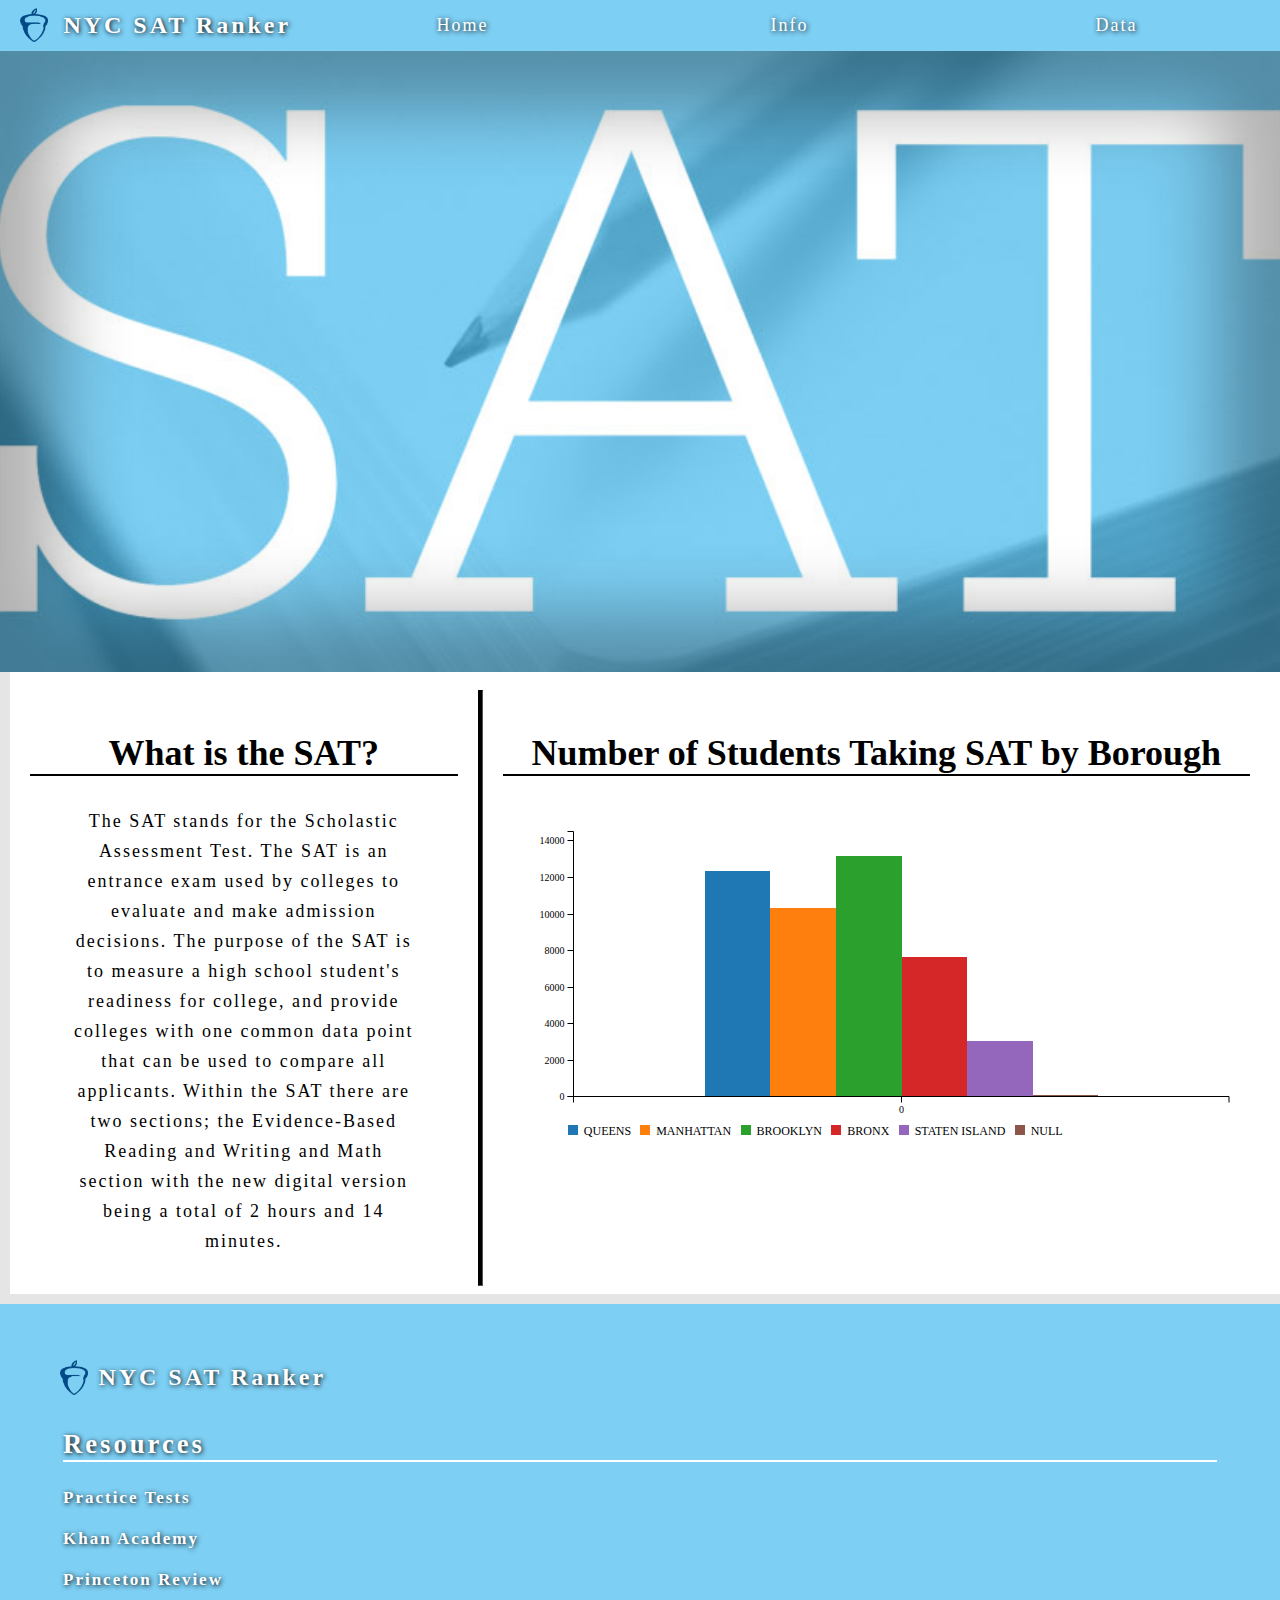
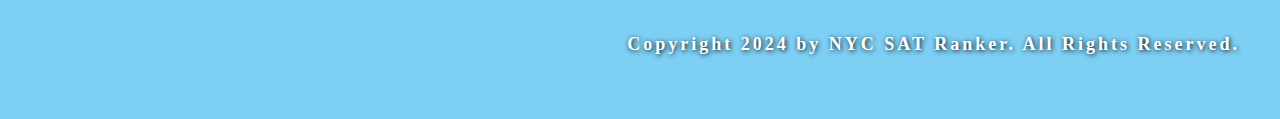
<file: index.html>
<!DOCTYPE html>
<html>

<head>
  <meta charset="utf-8">
  <meta name="viewport" content="width=device-width">
  <title>replit</title>
  <link href="style.css" rel="stylesheet" type="text/css" />
  <script src="https://ajax.googleapis.com/ajax/libs/jquery/3.6.0/jquery.min.js"></script>
  <link href="c3-eb4b9be8.css" rel="stylesheet" type="text/css" />
  <script src="d3-5.8.2.min-c5268e33.js"></script>
  <script src="c3.min-d2a1f852.js"></script>
  <script src="functions.js"></script>
  <script src="script.js"></script>
</head>

<body onload="init()">
  <!-- Navigation -->
  <div class="container" id="topbar">
    <div id="topbarleft" class="container center">
      <a href="index.html" id="topbarlogo">
        <img src="./images/logo.png" class="logo">
        <h2>NYC SAT Ranker</h2>
      </a>
    </div>
    
    <nav class="container">
      <a href="index.html">Home</a>
      <a href="info.html">Info</a>
      <a href="data.html">Data</a>
    </nav>
    
  </div>
  
  <!-- banner -->
  <div class="center" id="banner">
    <a>
      <h1></h1>
    </a>
  </div>

  <!-- Content -->
  <div class="container" id="content">
    <div id="overview" class="center" style="flex:1;"">
      <h2>What is the SAT?</h2>
      <p id=satINFO>The SAT stands for the Scholastic Assessment Test. The SAT is an entrance exam used by colleges to evaluate and make admission decisions. The purpose of the SAT is to measure a high school student's readiness for college, and provide colleges with one common data point that can be used to compare all applicants. Within the SAT there are two sections; the Evidence-Based Reading and Writing and Math section with the new digital version being a total of 2 hours and 14 minutes.</p>
    </div>
    <hr>
    <div style="flex:1;">
      <h2 style="text-align:center;">Number of Students Taking SAT by Borough</h2>
      <div id="chartOutput" class="center"></div>
    </div>
  </div>
  

  <!-- footer -->
  <div class="container" id="footer">
    <div id="footertop">
      <a href="index.html" id="footerlogo">
        <img src="images/logo.png" class="logo">
        <h2>NYC SAT Ranker</h2>
      </a>
    </div>
    <div id="resources">
      <div>
        <h3>Resources</h3>
        <a href="https://satsuite.collegeboard.org/sat/practice-preparation/practice-tests/linear">
          <h4>Practice Tests</h4>
        </a>
        <a href="https://www.khanacademy.org/test-prep/digital-sat">
          <h4>Khan Academy</h4>
        </a>
        <a href="https://www.princetonreview.com/college/free-sat-practice-test">
          <h4>Princeton Review</h4>
        </a>
      </div>
    </div>
    <div id="copyright">
      <h4>
        Copyright 2024 by NYC SAT Ranker. All Rights Reserved.
      </h4>
    </div>
  </div>
</body>

</html>


<!-- https://satsuite.collegeboard.org/sat/practice-preparation/practice-tests/linear -->
<!-- https://www.khanacademy.org/test-prep/digital-sat -->
<!-- https://www.princetonreview.com/college/free-sat-practice-test -->
</file>
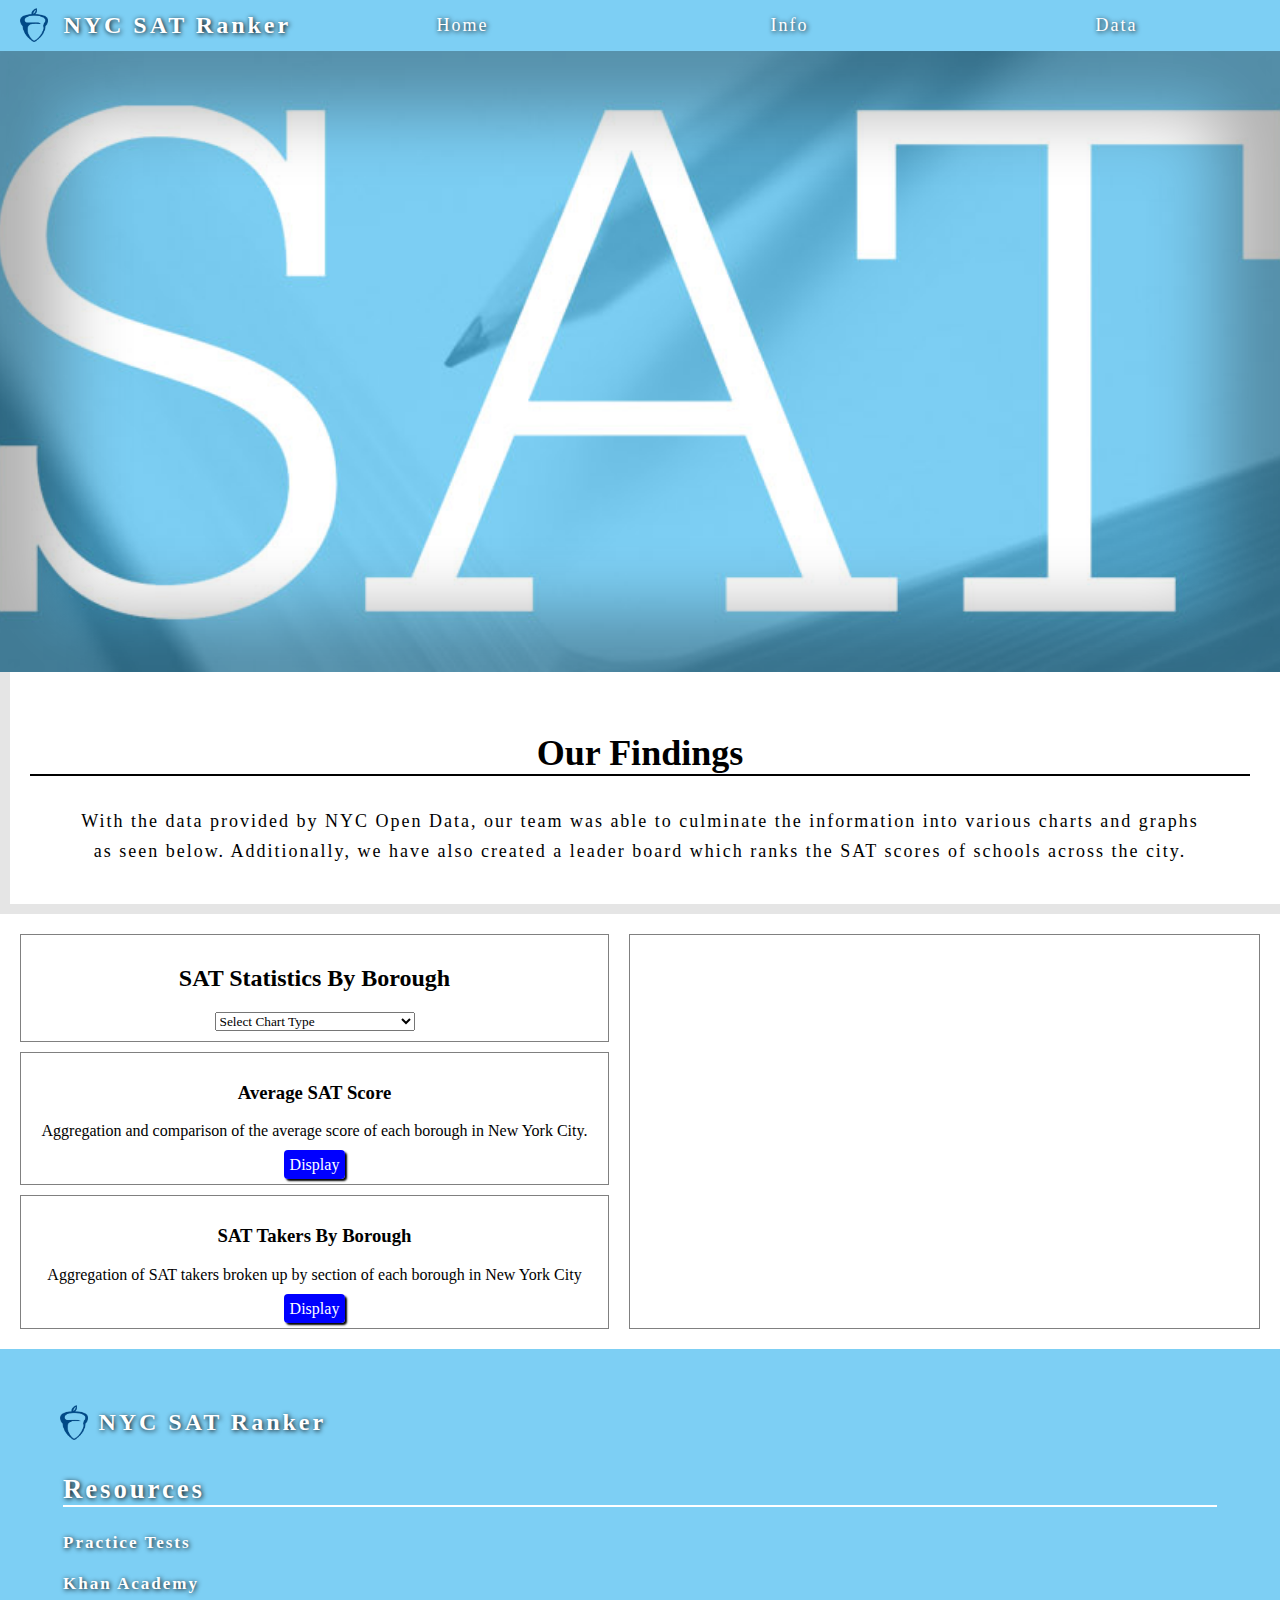
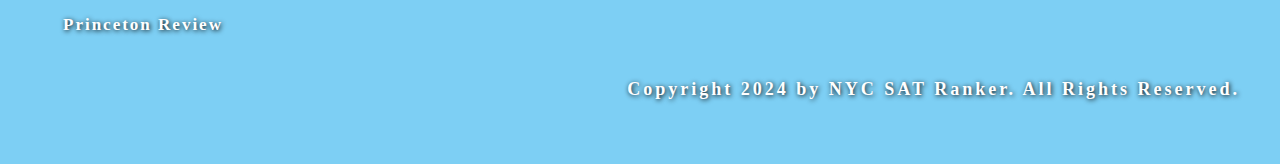
<file: data.html>
<!DOCTYPE html>
<html>

<head>
  <meta charset="utf-8">
  <meta name="viewport" content="width=device-width">
  <title>replit</title>
  <link href="style.css" rel="stylesheet" type="text/css" />
  <script src="https://ajax.googleapis.com/ajax/libs/jquery/3.6.0/jquery.min.js"></script>
  <link href="c3-eb4b9be8.css" rel="stylesheet" type="text/css" />
  <script src="d3-5.8.2.min-c5268e33.js"></script>
  <script src="c3.min-d2a1f852.js"></script>
  <script src="script.js"></script>
  <script src="functions.js"></script>
</head>

<body onload="init()">
  <!-- Navigation -->
  <div class="container" id="topbar">
    <div id="topbarleft" class="container center">
      <a href="index.html" id="topbarlogo">
        <img src="./images/logo.png" class="logo">
        <h2>NYC SAT Ranker</h2>
      </a>
    </div>

    <nav class="container">
      <a href="index.html">Home</a>
      <a href="info.html">Info</a>
      <a href="data.html">Data</a>
    </nav>

  </div>

  <!-- banner -->
  <div class="center" id="banner">
    <a>
      <h1></h1>
    </a>
  </div>

  <div>
    
  </div>

  <!-- Content -->
  <div class="container" id="content">
    <div id="overview" class="center" style="flex:1;"">
      <h2>Our Findings</h2>
      <p id="satINFO">
        With the data provided by NYC Open Data, our team was able to culminate the information into various charts and graphs as seen below. Additionally, we have also created a leader board which ranks the SAT scores of schools across the city.
      </p>
    </div>
  </div>
  <div class="container" id="datacon">
    <div style="flex:1;">
      <div class="chartBox">
        <h2 style="text-align:center;">SAT Statistics By Borough </h2>
        <select id="chartType" style="width:200px;">
          <option>Select Chart Type</option>
          <option value="bar">Bar</option>
          <option value="line">Line </option>
        </select>
      </div>
      <div class="chartBox">
        <h3>Average SAT Score</h3>
        <p>Aggregation and comparison of the average score of each borough in New York City.</p>
        <a class="button" onclick="byBoro()"> Display </a>
      </div>
      <div class="chartBox">
        <h3>SAT Takers By Borough</h3>
        <p>Aggregation of SAT takers broken up by section of each borough in New York City</p>
        <a class="button" onclick="takers()"> Display </a>
      </div>
    </div>
    <div class="chartBox">
      <div id="chartOutput2" class="center"></div>
    </div>
  </div>

  
  <!-- footer -->
  <div class="container" id="footer">
    <div id="footertop">
      <a href="index.html" id="footerlogo">
        <img src="images/logo.png" class="logo">
        <h2>NYC SAT Ranker</h2>
      </a>
    </div>
    <div id="resources">
      <div>
        <h3>Resources</h3>
        <a href="https://satsuite.collegeboard.org/sat/practice-preparation/practice-tests/linear">
          <h4>Practice Tests</h4>
        </a>
        <a href="https://www.khanacademy.org/test-prep/digital-sat">
          <h4>Khan Academy</h4>
        </a>
        <a href="https://www.princetonreview.com/college/free-sat-practice-test">
          <h4>Princeton Review</h4>
        </a>
      </div>
    </div>
    <div id="copyright">
      <h4>
        Copyright 2024 by NYC SAT Ranker. All Rights Reserved.
      </h4>
    </div>
  </div>
</body>

</html>


<!-- https://satsuite.collegeboard.org/sat/practice-preparation/practice-tests/linear -->
<!-- https://www.khanacademy.org/test-prep/digital-sat -->
<!-- https://www.princetonreview.com/college/free-sat-practice-test -->
</file>
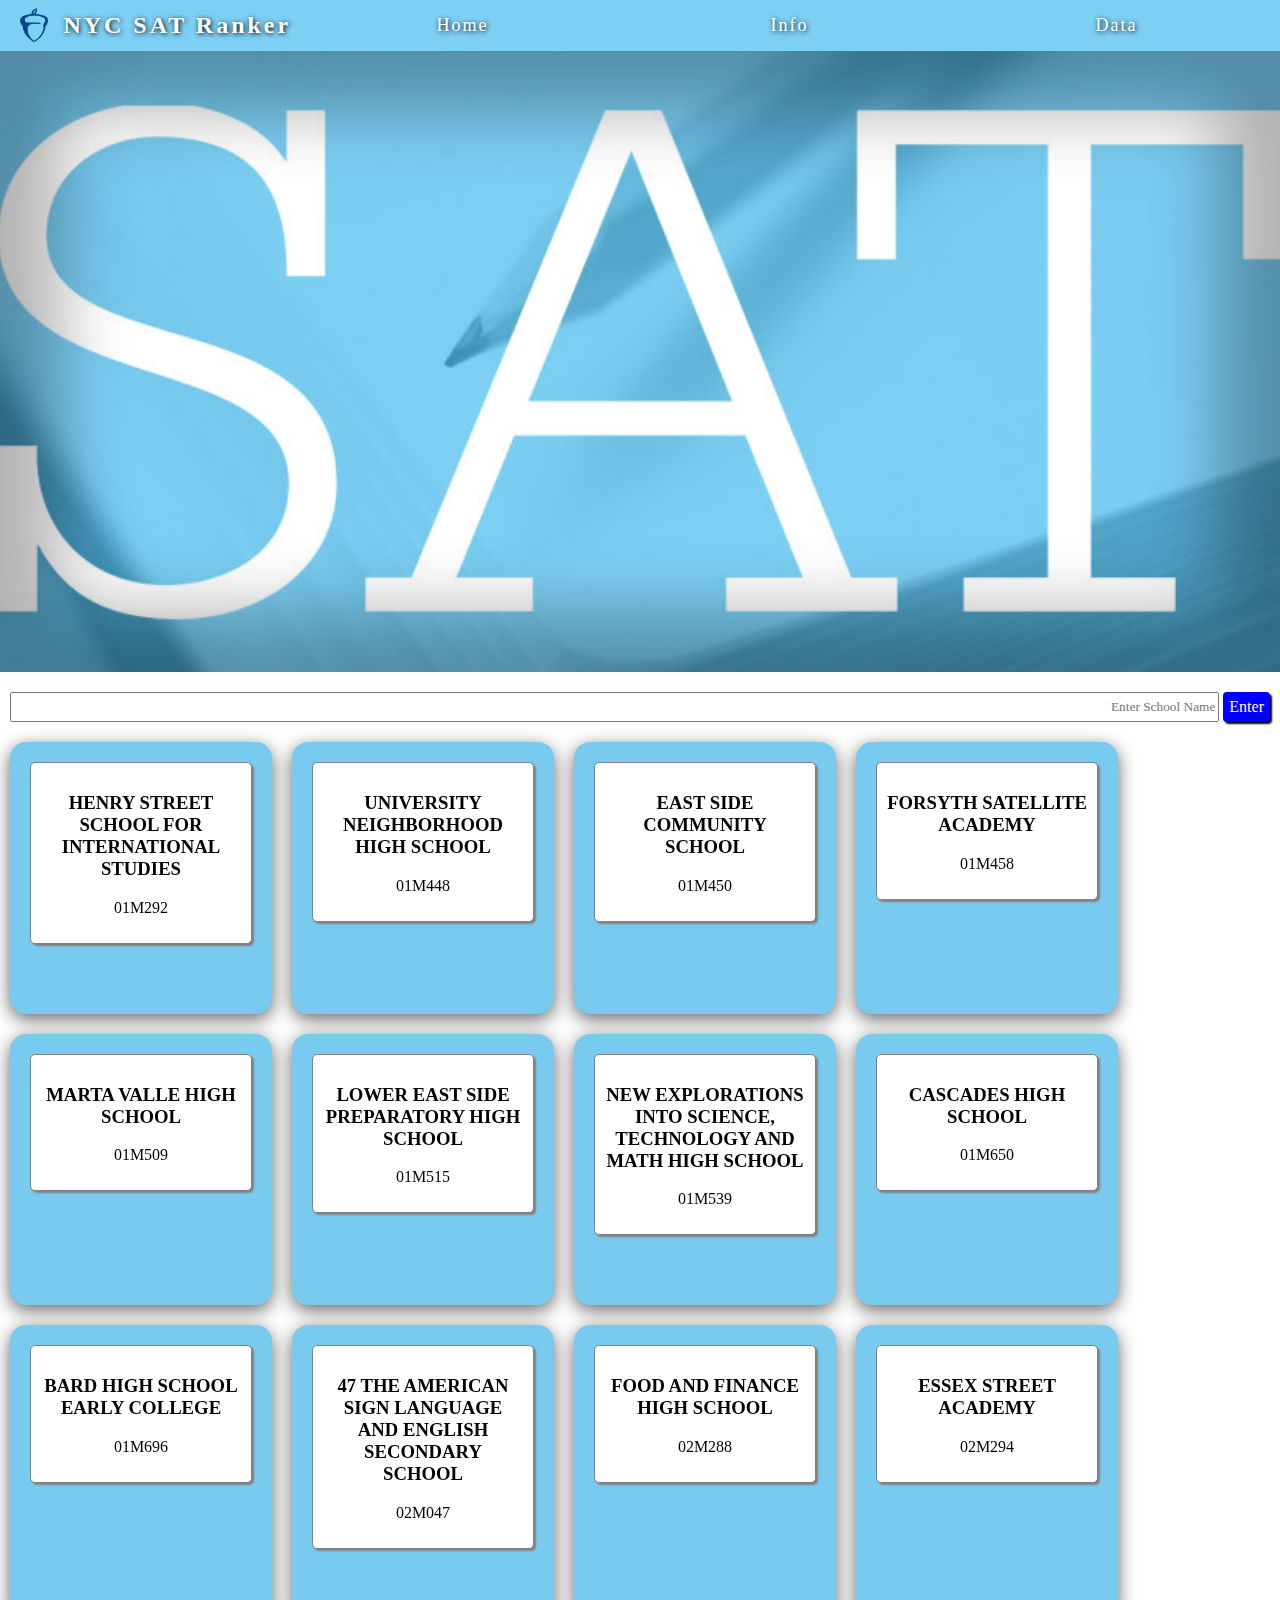
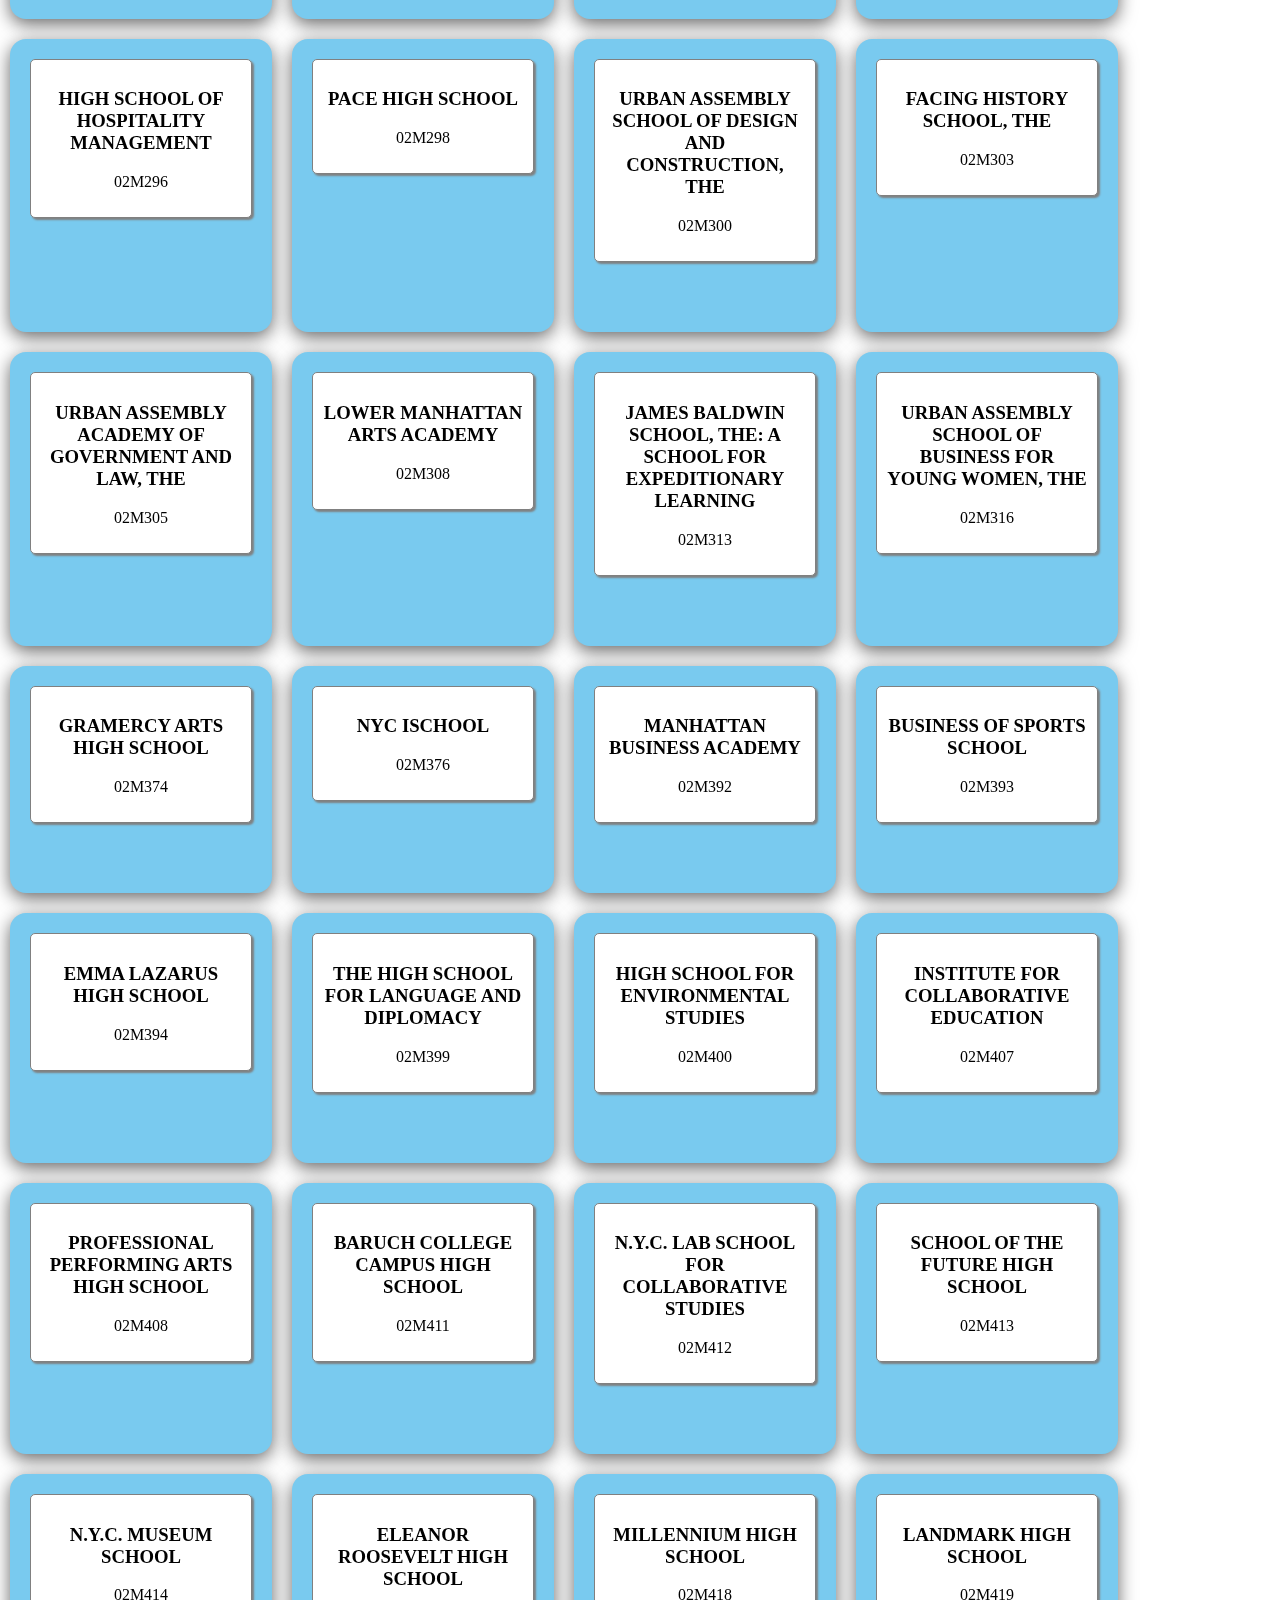
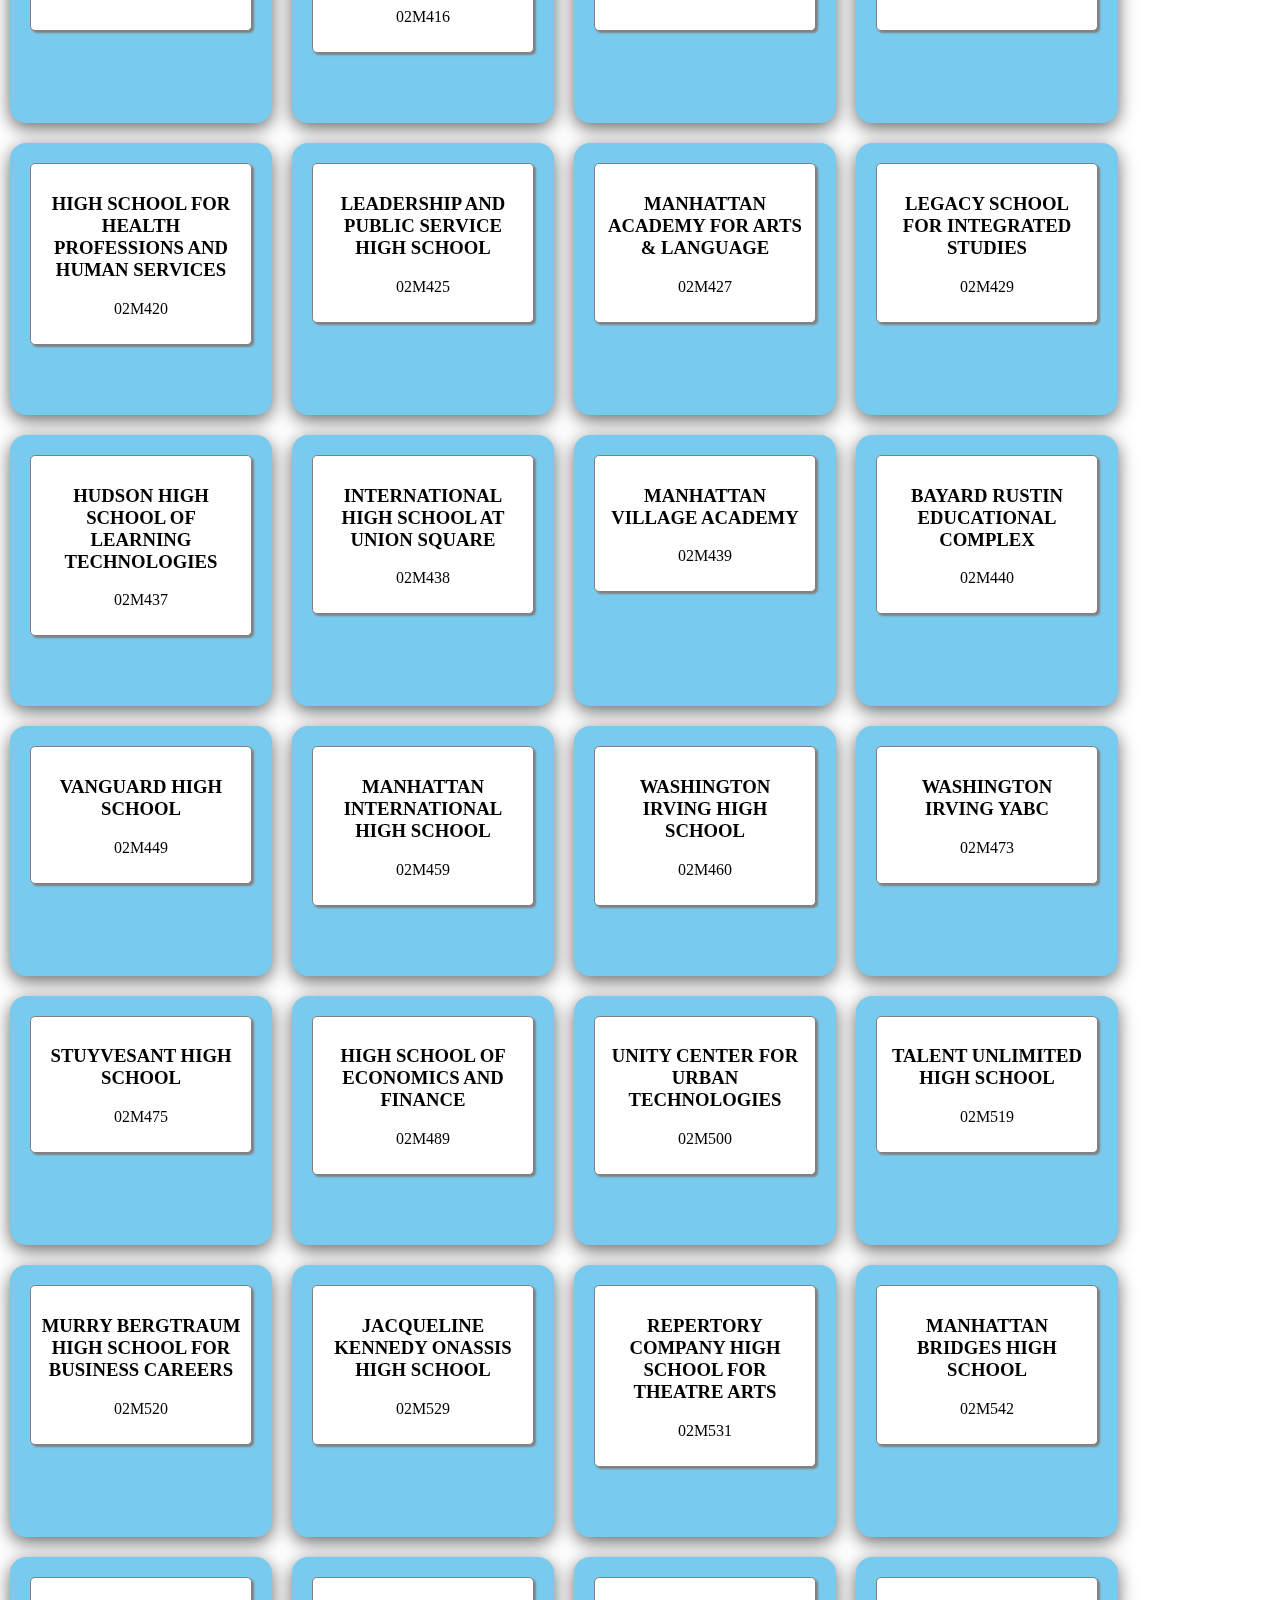
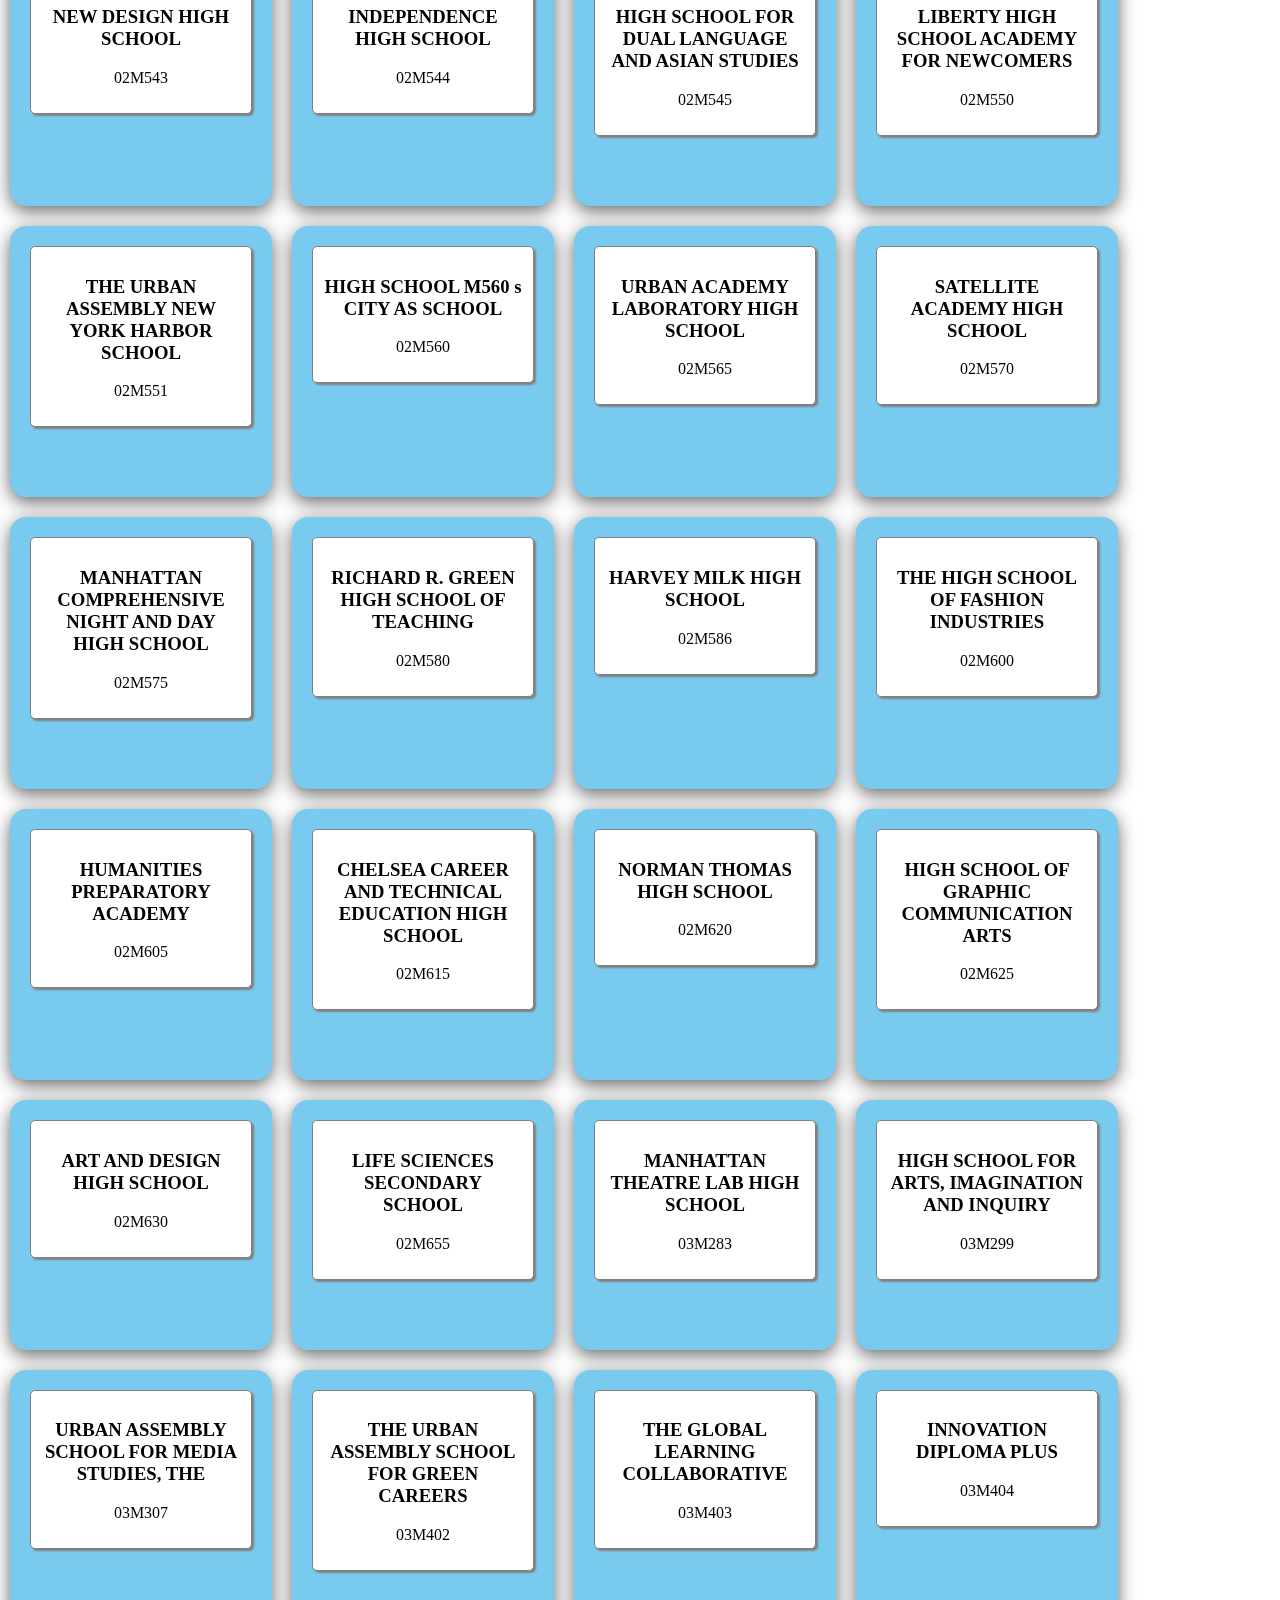
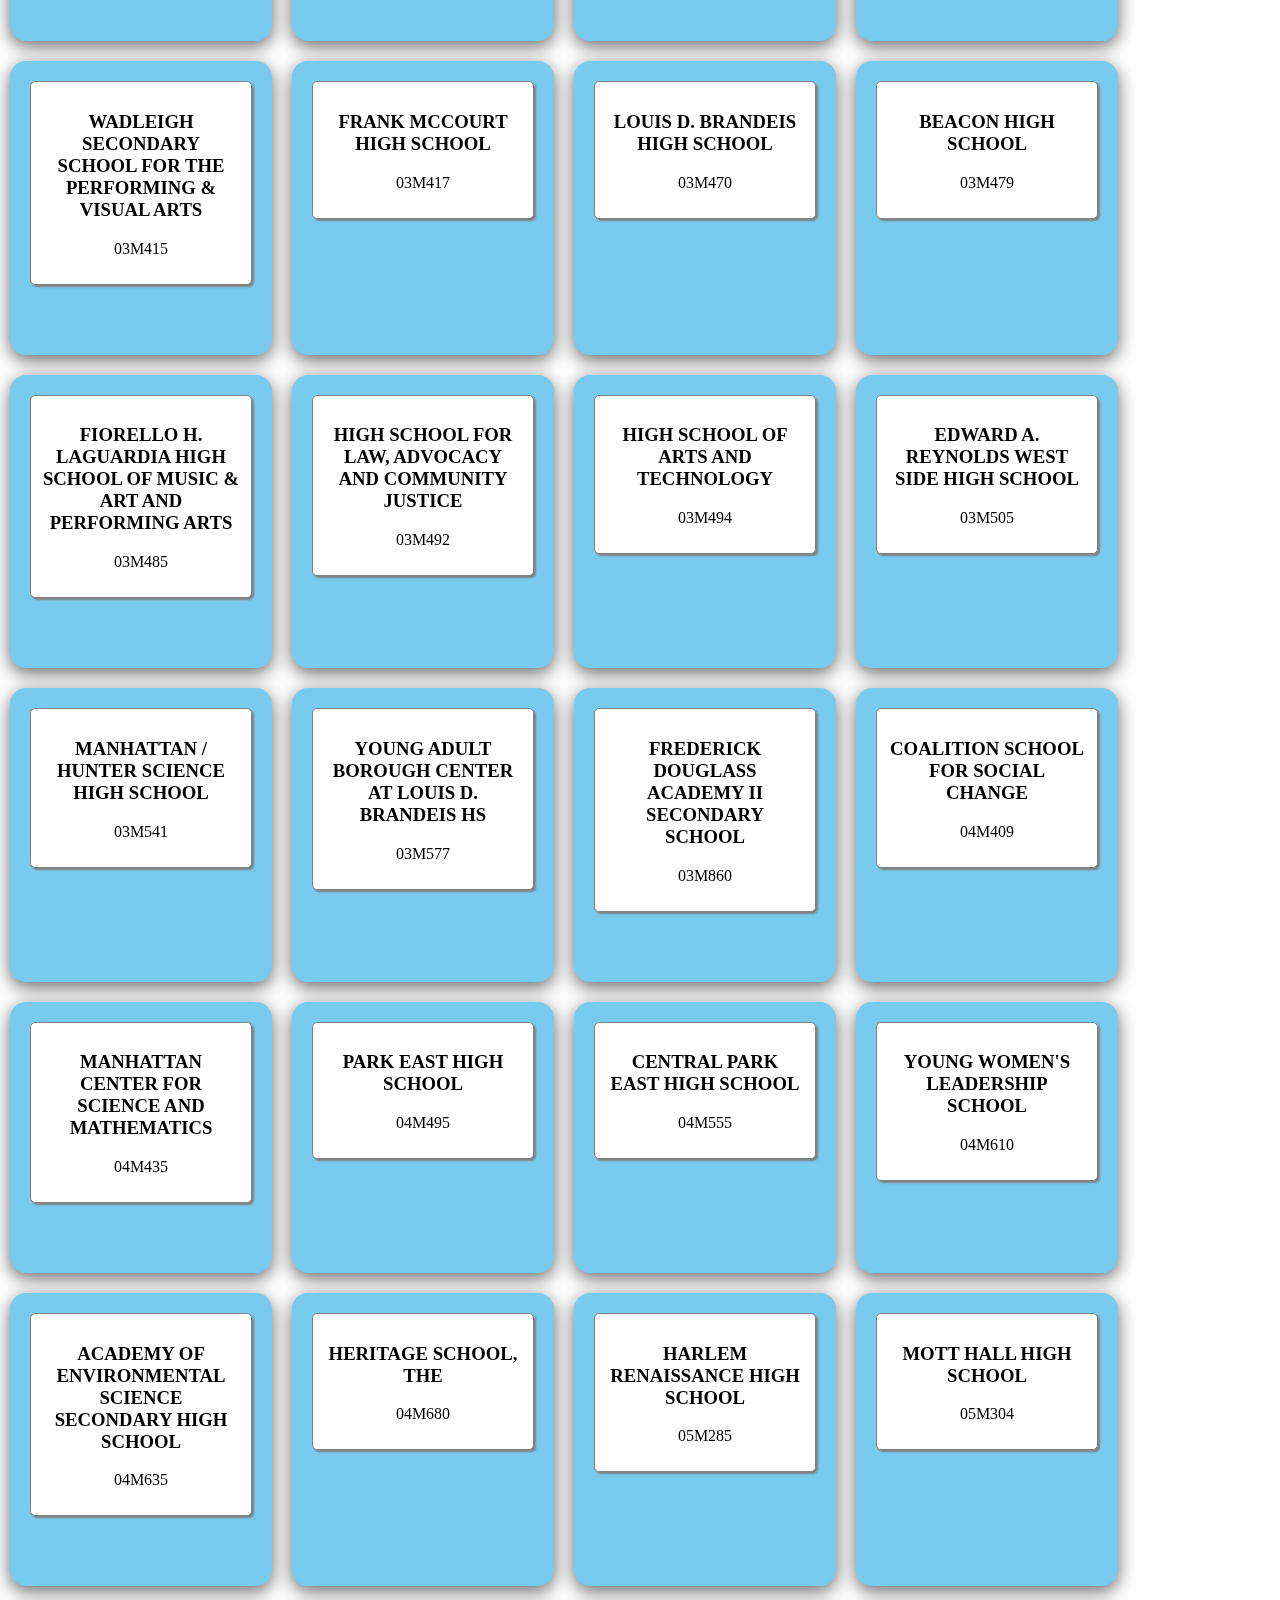
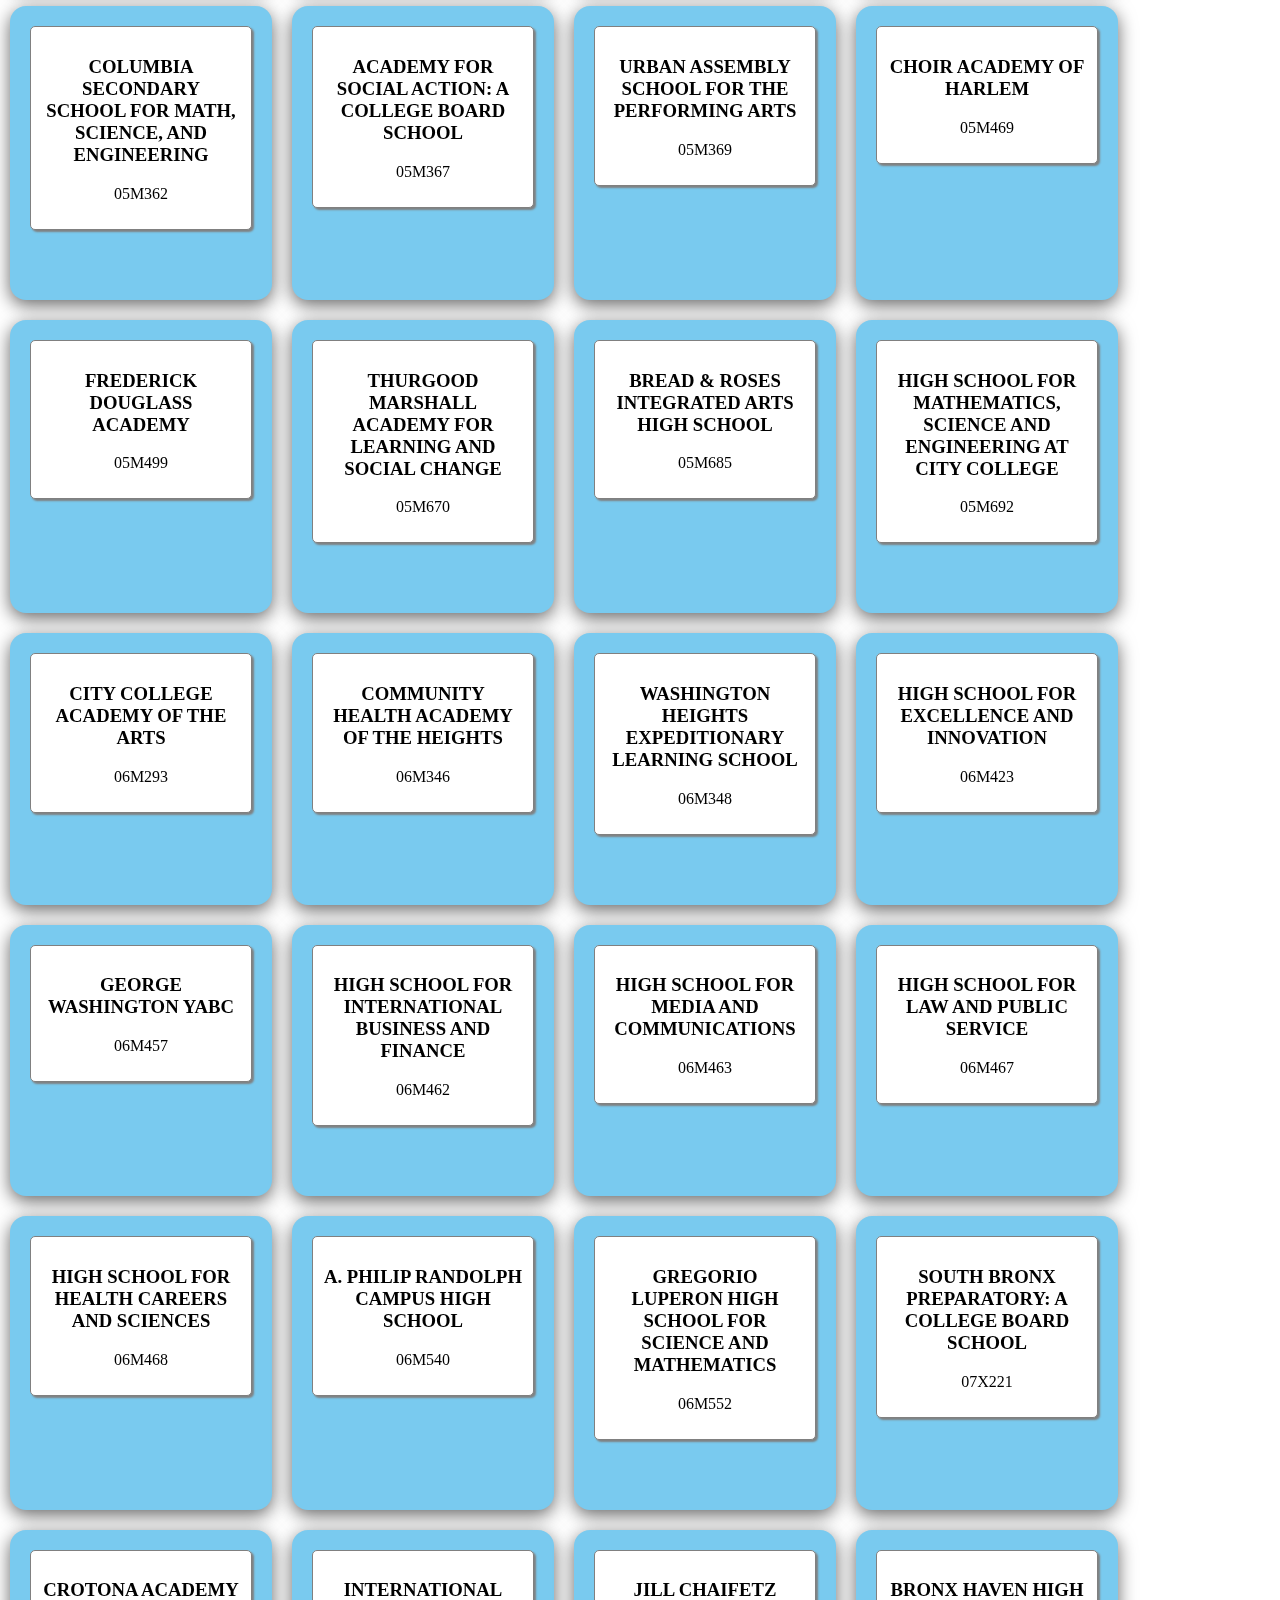
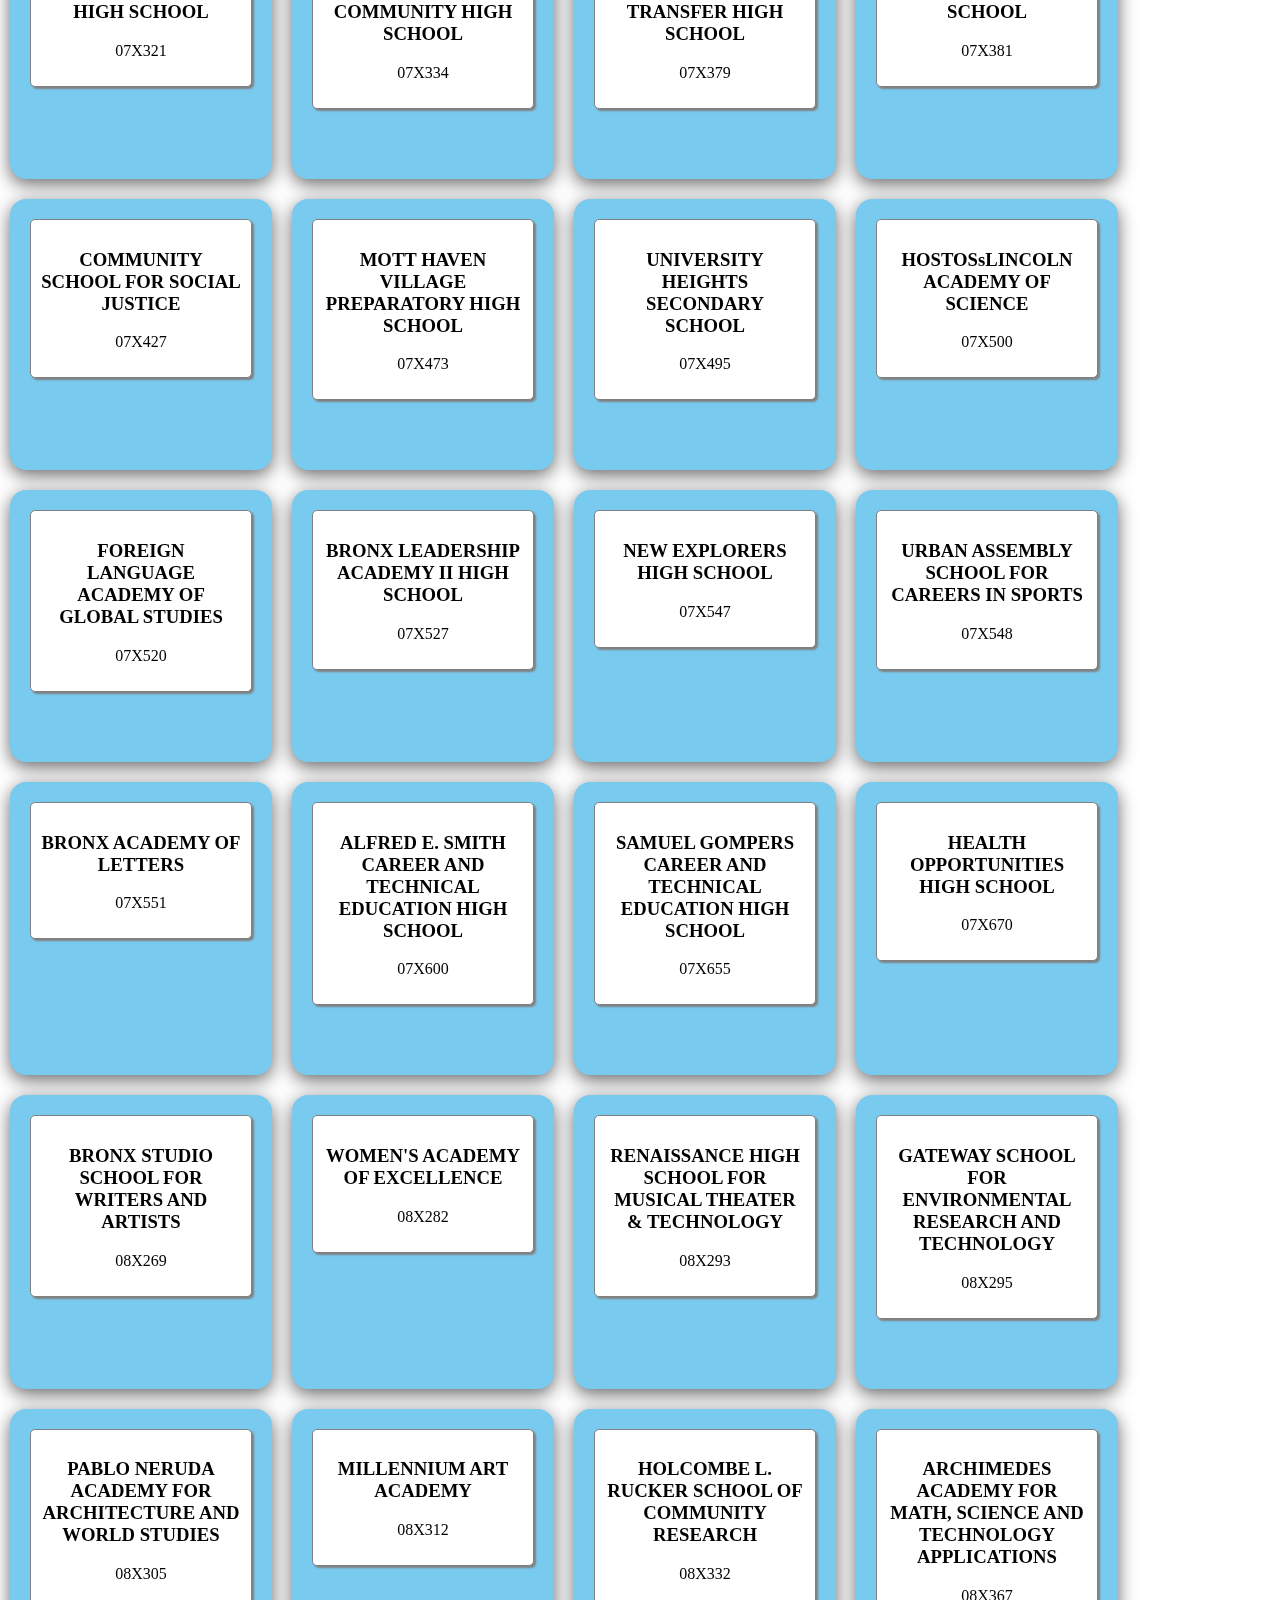
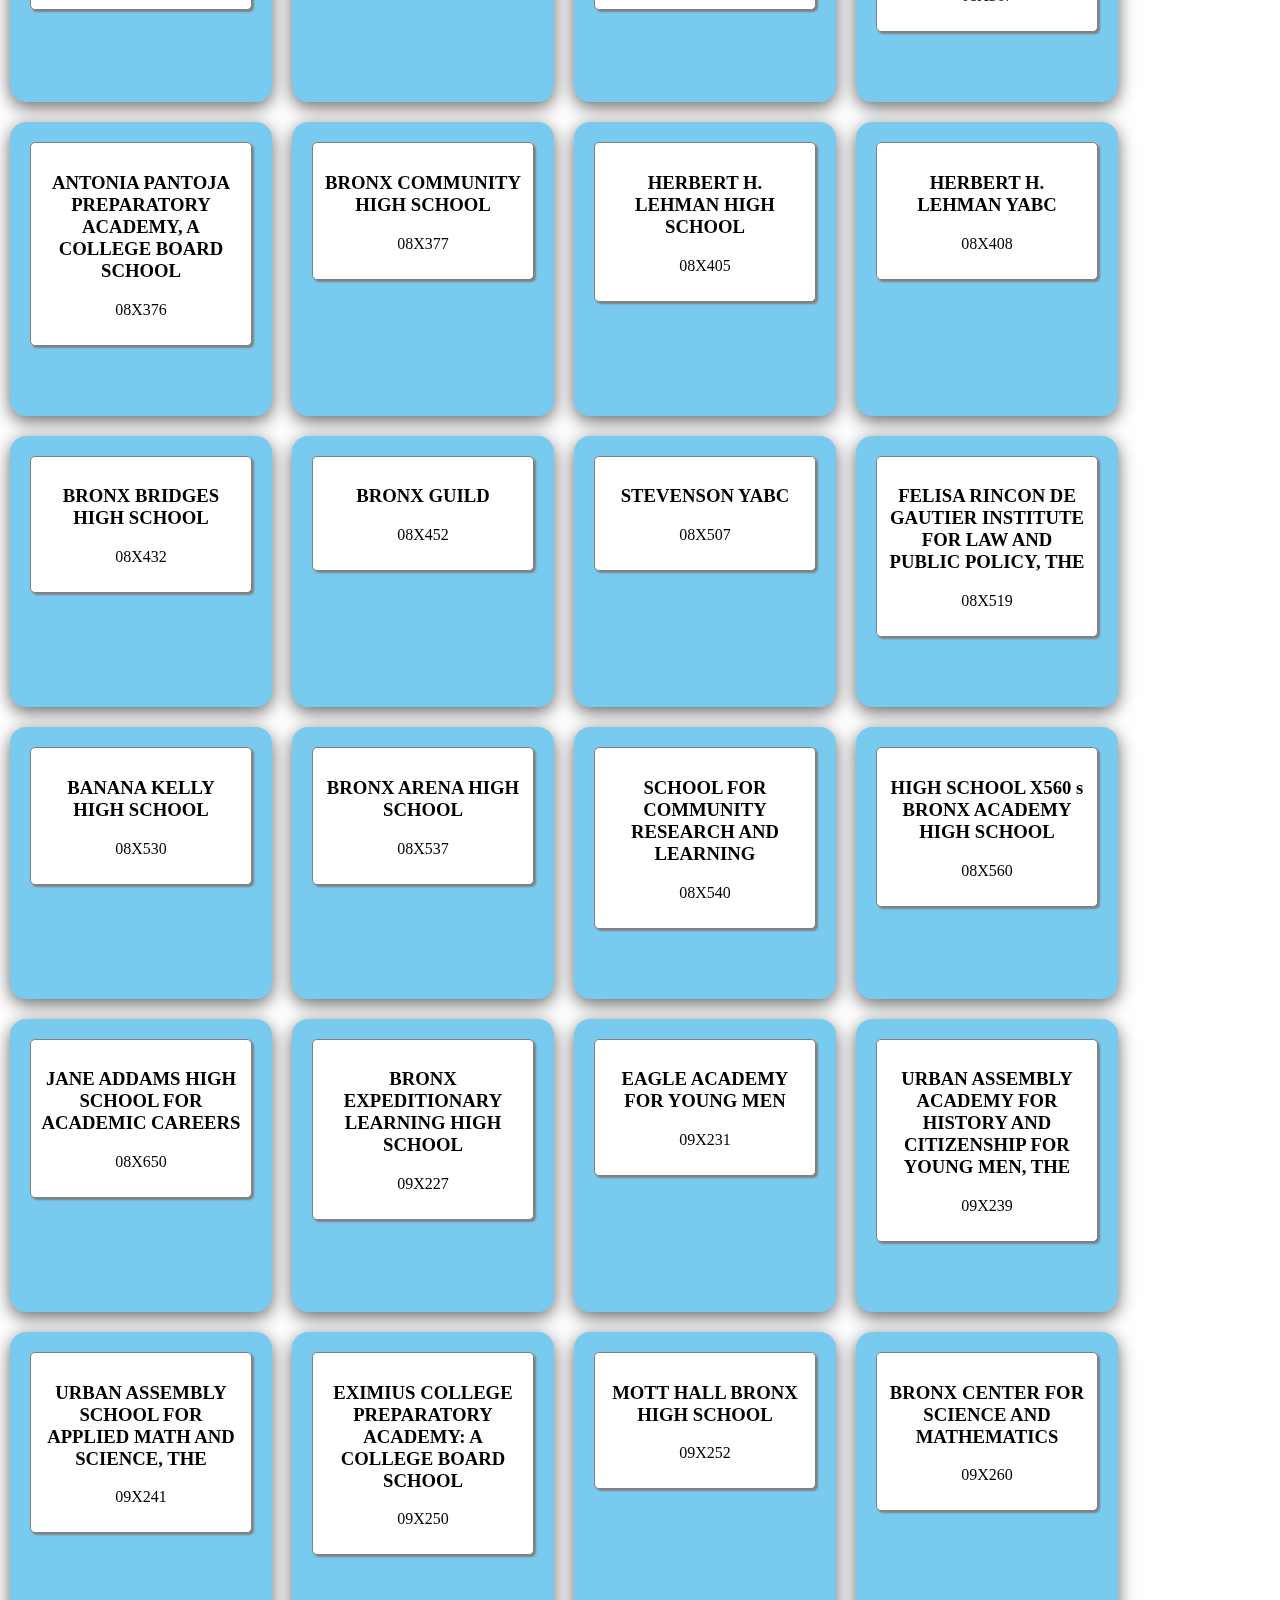
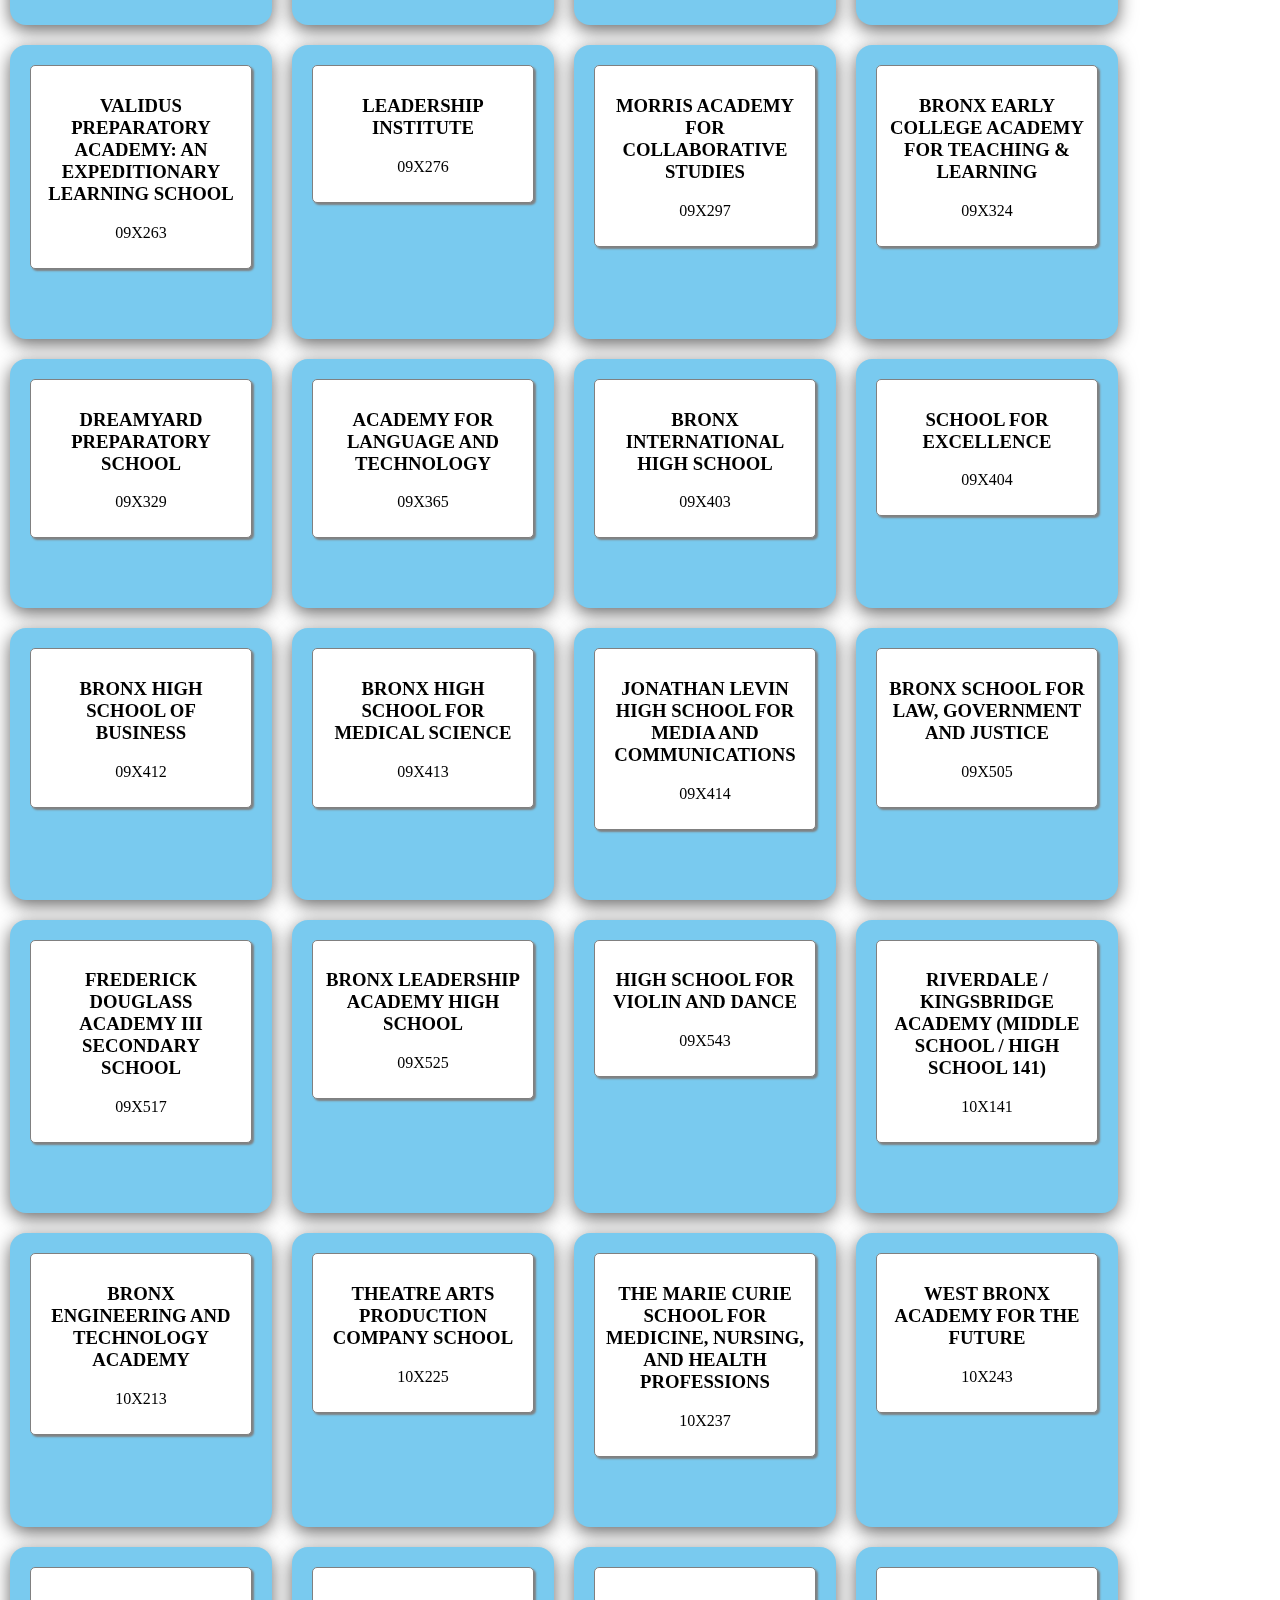
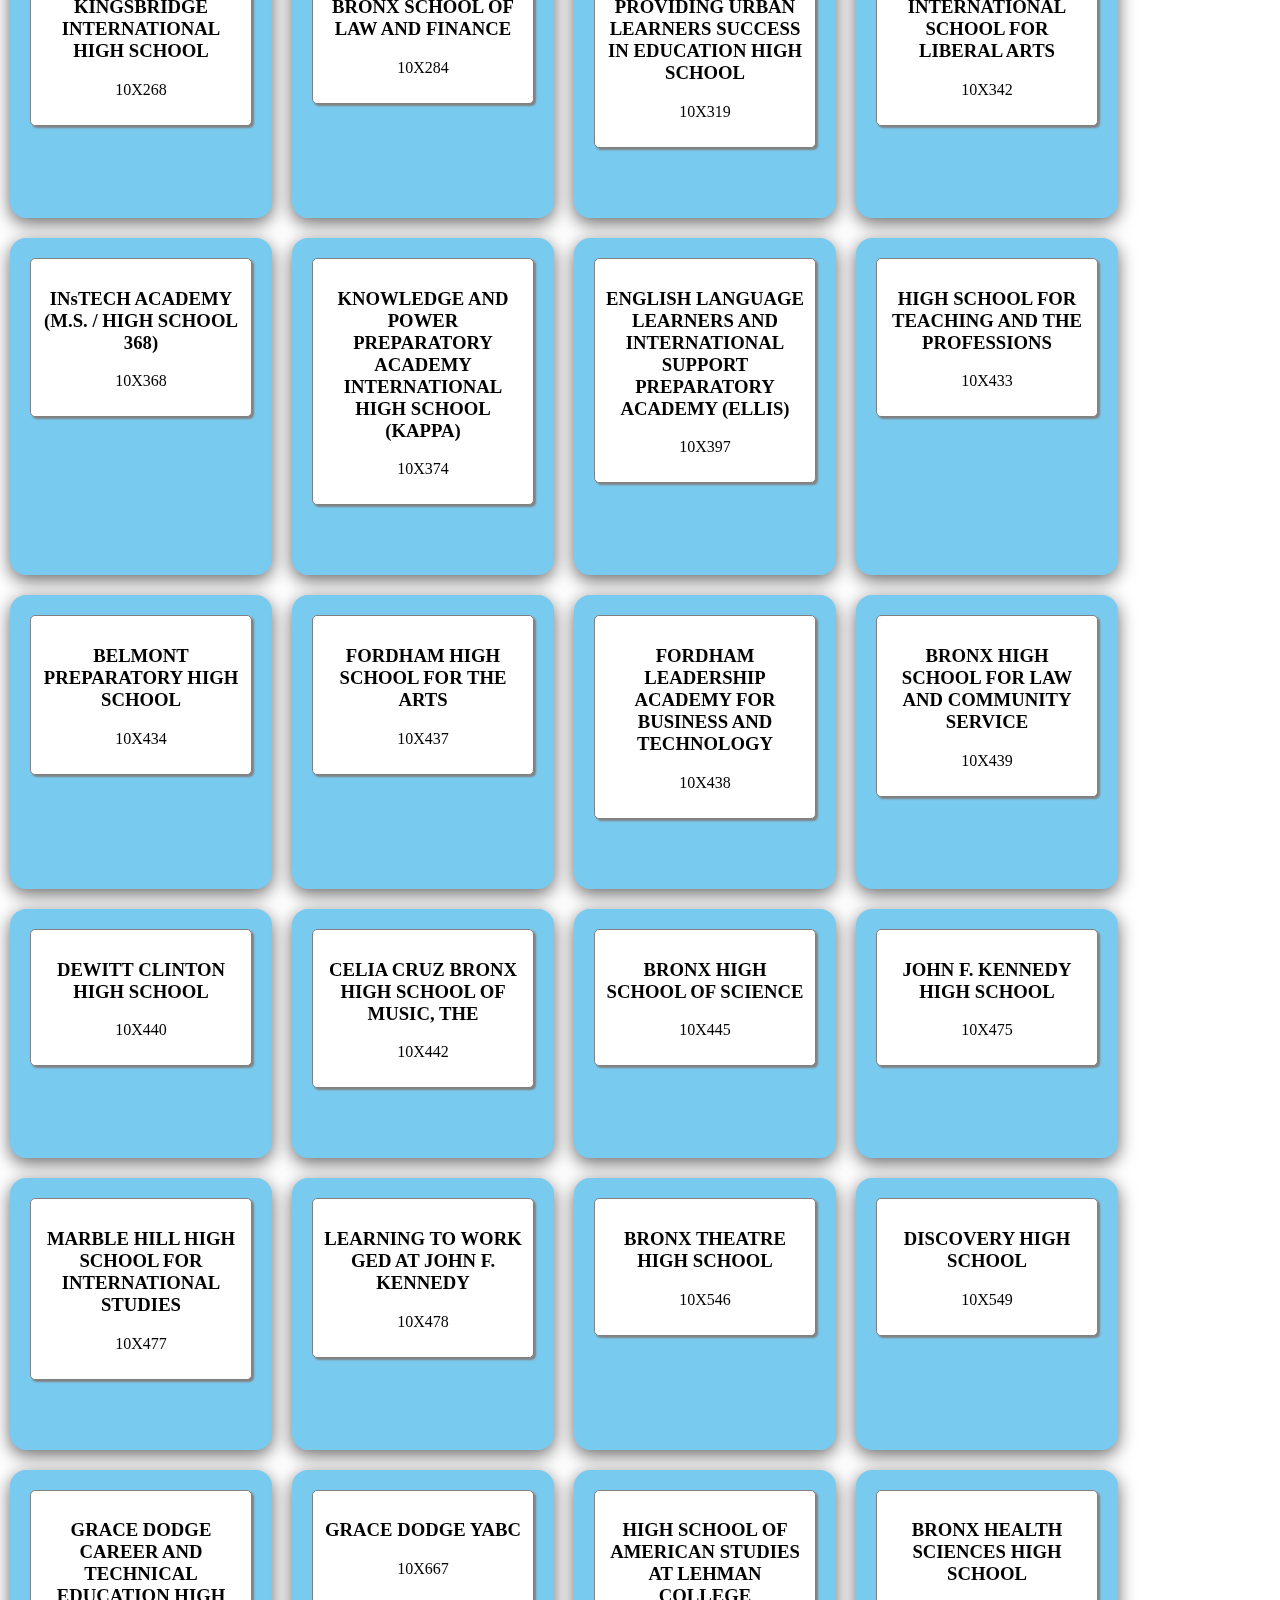
<file: info.html>
<!DOCTYPE html>
<html>

<head>
  <meta charset="utf-8">
  <meta name="viewport" content="width=device-width">
  <title>replit</title>
  <link href="style.css" rel="stylesheet" type="text/css" />
  <link href="components.css" rel="stylesheet" type="text/css" />
  <script src="https://ajax.googleapis.com/ajax/libs/jquery/3.6.0/jquery.min.js"></script>
  <link href="c3-eb4b9be8.css" rel="stylesheet" type="text/css" />
  <script src="d3-5.8.2.min-c5268e33.js"></script>
  <script src="c3.min-d2a1f852.js"></script>
  <script src="components.js"></script>
  <script src="script.js"></script>
  <script src="functions.js"></script>
</head>

<body onload="init()">
  <!-- Navigation -->
  <div class="container" id="topbar">
    <div id="topbarleft" class="container center">
      <a href="index.html" id="topbarlogo">
        <img src="./images/logo.png" class="logo">
        <h2>NYC SAT Ranker</h2>
      </a>
    </div>

    <nav class="container">
      <a href="index.html">Home</a>
      <a href="info.html">Info</a>
      <a href="data.html">Data</a>
    </nav>

  </div>

  <!-- banner -->
  <div class="center" id="banner">
    <a>
      <h1></h1>
    </a>
  </div>

  <!-- content -->
  <div id="infocon">
    <div class="container" id="search">
      <input style="flex:1;text-align:right;" type="text" id="school" placeholder="Enter School Name" > &nbsp; <a class="button" onclick="getSchool()"> Enter </a>
    </div>

    <div id="flipcard_output" class="container"></div>
  </div>
    
  
  <!-- footer -->
  <div class="container" id="footer">
    <div id="footertop">
      <a href="index.html" id="footerlogo">
        <img src="images/logo.png" class="logo">
        <h2>NYC SAT Ranker</h2>
      </a>
    </div>
    <div id="resources">
      <div>
        <h3>Resources</h3>
        <a href="https://satsuite.collegeboard.org/sat/practice-preparation/practice-tests/linear">
          <h4>Practice Tests</h4>
        </a>
        <a href="https://www.khanacademy.org/test-prep/digital-sat">
          <h4>Khan Academy</h4>
        </a>
        <a href="https://www.princetonreview.com/college/free-sat-practice-test">
          <h4>Princeton Review</h4>
        </a>
      </div>
    </div>
    <div id="copyright">
      <h4>
        Copyright 2024 by NYC SAT Ranker. All Rights Reserved.
      </h4>
    </div>
  </div>
</body>

</html>


<!-- https://satsuite.collegeboard.org/sat/practice-preparation/practice-tests/linear -->
<!-- https://www.khanacademy.org/test-prep/digital-sat -->
<!-- https://www.princetonreview.com/college/free-sat-practice-test -->
</file>
<file: style.css>
html {
  height: 100%;
  width: 100%;
}

*{
   font-family: "Times New Roman", Times, mono-serif;
}

.container{
  display:flex;
}

a{
  text-decoration:none;
}

body{
  color: black;
  margin: 0 auto;
}

/* logo */
.logo {
    padding: 0px 10px 0px 20px;
    max-height: 35px;
    transition-duration: 2s;
}

.center{
  align-items: center;
  justify-content: center;
  text-align: center;
}

#topbar{
  position: sticky;
  width: 100%;
  top: 0;
  left:0;
  z-index: 2;
  background-color:rgb(125, 207, 244);
}

nav{
  width: 100%;
}
nav a{
  flex:1;
  text-align: center;
  letter-spacing:2px;
  font-size:18px;
  padding: 15px 17px;
  max-height:40px;
  color:white;
  text-shadow:1px 1px 5px black;
}

nav h4{
  display:inline;
}

#topbarleft{
  width:390px;
  max-height:50px;
}

#topbarleft h2{
  display:inline;
  padding: 0px 5px;
  color:white;
}
#topbarlogo{
  display: flex;
  align-items:center;
  justify-content: left;
  flex:1;
}
#topbarlogo h2{
  display:inline;
  letter-spacing:3px;
}


/* nav bar */


/* banner */
#banner hr{
  width:100%;
  max-width:750px;
  height:3px;
  background-color:white;
}

#banner h1 h2{
  flex:1;
  line-height:0px;
}

#banner h2{
  color:white;
}

#title{
  margin:0px;
  font-size:100px;
  letter-spacing:12px;
  color:white;
}
#title:hover{
  letter-spacing:14px;
  text-shadow:2px 2px 5px black;
}

#banner{
  background-size: cover;
  background-repeat: no-repeat;
  background-position: center;
  background-image: url(images/satb.jpg);
  box-shadow:inset 0px 0px 70px 60px rgba(0, 0, 0, 0.3);
  padding:300px 0px;
  display:flex;
  flex-direction:column;
  text-shadow:1px 1px 5px black;
  transition: 2s;
  transition-timing-function: linear, ease-in;
}

/* content */


#content p{
  font-size: 25px;
}

#content{
  padding:10px;
  box-shadow: inset 5px -5px 0px 5px rgba(0, 0, 0, 0.1);
  background-color:white;
}

#content hr{
  width: 3px;
  min-height: 380px;
  background-color: black;
  border-color:black;
}

#content h2{
  font-size: 36px;
  color:black;
  border-bottom: 1px solid black;
  border-width:2px;
}

#content div{
  padding: 20px;
}

#content p{
  margin-left: 40px;
  margin-right: 40px;
  letter-spacing:2px;
  line-height:30px;
  font-size:18px;
}

#infocon{
  margin-top: 20px;
  margin-bottom: 50px;
}

#datacon{
  margin:10px;
}

/* data */
.chartBox{
  flex:1;
  margin:10px;
  padding:10px;
  border:1px solid gray;
  text-align:center;
}



/* footer */
#footer h3{
  font-size: 20pt;
  }

#footer{
  display:flex;
  text-align:center;
  flex-direction: column;
  background-color:rgb(125, 207, 244);
  color:white;
  text-shadow:1px 1px 5px black;
  padding:40px;
}

#footerlogo{
  display: flex;
  align-items:center;
  justify-content: left;
  flex:1;
}
#footerlogo h2{
  display:inline;
  letter-spacing:3px;
  color:white
}

#footer div{
  flex:1;
}

#footer a{
  max-width:fit-content;
}

#resources h4{
  letter-spacing:2px;
  display:inline;
}

#topbarlogo{
  color:white;
  text-shadow:1px 1px 5px black;
}

#follow{
  display:flex;
  flex-direction: column;
}
#follow a{
  display:flex;
  line-height:0px;
  flex:1;
  align-items:center;
  color:white;
  text-shadow:1px 1px 5px black;
}

#resources{
  display: flex;
  justify-content: center;
  align-items: center;
  text-align: left;
}

#resources h3{
  text-shadow: 1px 1px 5px black;
  letter-spacing: 3px;
  border-bottom: 2px solid white;
  margin: 8px 8px 15px 8px;
}

#resources h4{
  text-shadow: 1px 1px 5px black;
  color:white;
  font-size: 17px;
  letter-spacing: 2px;
  line-height: 25px;
  margin:8px;
}

#resources div {
  flex: 1;
  padding: 10px 15px;
}

#resources img{
  padding:0px 10px 0px 20px;
  max-height:20px;
  max-width:20px;
}

#resources a{
  display:flex;
}

#copyright{
  text-shadow: 1px 1px 5px black;
  letter-spacing: 3px;
  text-align: right;
  font-size:18px;

}

#copyright h4{
  text-align: right;
}


/* info */
.button{
  text-decoration:none;
  background-color:blue;
  color:white;
  border-radius:4px;
  padding:6px;
  box-shadow:2px 2px 2px black;
  cursor: pointer;
}
.button:hover{
  background-color:cornflowerblue;
}

#search{
  margin:10px;
}

#flipcard_output{
  display:flex;
  flex-wrap:wrap;
}
</file>
<file: c3-eb4b9be8.css>
/*-- Chart --*/

.c3 svg {
  font: 10px sans-serif;
  -webkit-tap-highlight-color: rgba(0, 0, 0, 0);
}

.c3 path, .c3 line {
  fill: none;
  stroke: #000;
}

.c3 text {
  -webkit-user-select: none;
  -moz-user-select: none;
  user-select: none;
}

.c3-legend-item-tile,
.c3-xgrid-focus,
.c3-ygrid,
.c3-event-rect,
.c3-bars path {
  shape-rendering: crispEdges;
}

.c3-chart-arc path {
  stroke: #fff;
}

.c3-chart-arc rect {
  stroke: white;
  stroke-width: 1;
}

.c3-chart-arc text {
  fill: #fff;
  font-size: 13px;
}

/*-- Axis --*/
/*-- Grid --*/
.c3-grid line {
  stroke: #aaa;
}

.c3-grid text {
  fill: #aaa;
}

.c3-xgrid, .c3-ygrid {
  stroke-dasharray: 3 3;
}

/*-- Text on Chart --*/
.c3-text.c3-empty {
  fill: #808080;
  font-size: 2em;
}

/*-- Line --*/
.c3-line {
  stroke-width: 1px;
}

/*-- Point --*/
.c3-circle {
  fill: currentColor;
}

.c3-circle._expanded_ {
  stroke-width: 1px;
  stroke: white;
}

.c3-selected-circle {
  fill: white;
  stroke-width: 2px;
}

/*-- Bar --*/
.c3-bar {
  stroke-width: 0;
}

.c3-bar._expanded_ {
  fill-opacity: 1;
  fill-opacity: 0.75;
}

/*-- Focus --*/
.c3-target.c3-focused {
  opacity: 1;
}

.c3-target.c3-focused path.c3-line, .c3-target.c3-focused path.c3-step {
  stroke-width: 2px;
}

.c3-target.c3-defocused {
  opacity: 0.3 !important;
}

/*-- Region --*/
.c3-region {
  fill: steelblue;
  fill-opacity: 0.1;
}
.c3-region text {
  fill-opacity: 1;
}

/*-- Brush --*/
.c3-brush .extent {
  fill-opacity: 0.1;
}

/*-- Select - Drag --*/
/*-- Legend --*/
.c3-legend-item {
  font-size: 12px;
}

.c3-legend-item-hidden {
  opacity: 0.15;
}

.c3-legend-background {
  opacity: 0.75;
  fill: white;
  stroke: lightgray;
  stroke-width: 1;
}

/*-- Title --*/
.c3-title {
  font: 14px sans-serif;
}

/*-- Tooltip --*/
.c3-tooltip-container {
  z-index: 10;
}

.c3-tooltip {
  border-collapse: collapse;
  border-spacing: 0;
  background-color: #fff;
  empty-cells: show;
  -webkit-box-shadow: 7px 7px 12px -9px #777777;
  -moz-box-shadow: 7px 7px 12px -9px #777777;
  box-shadow: 7px 7px 12px -9px #777777;
  opacity: 0.9;
}

.c3-tooltip tr {
  border: 1px solid #CCC;
}

.c3-tooltip th {
  background-color: #aaa;
  font-size: 14px;
  padding: 2px 5px;
  text-align: left;
  color: #FFF;
}

.c3-tooltip td {
  font-size: 13px;
  padding: 3px 6px;
  background-color: #fff;
  border-left: 1px dotted #999;
}

.c3-tooltip td > span {
  display: inline-block;
  width: 10px;
  height: 10px;
  margin-right: 6px;
}

.c3-tooltip .value {
  text-align: right;
}

/*-- Area --*/
.c3-area {
  stroke-width: 0;
  opacity: 0.2;
}

/*-- Arc --*/
.c3-chart-arcs-title {
  dominant-baseline: middle;
  font-size: 1.3em;
}

.c3-chart-arcs .c3-chart-arcs-background {
  fill: #e0e0e0;
  stroke: #FFF;
}

.c3-chart-arcs .c3-chart-arcs-gauge-unit {
  fill: #000;
  font-size: 16px;
}

.c3-chart-arcs .c3-chart-arcs-gauge-max {
  fill: #777;
}

.c3-chart-arcs .c3-chart-arcs-gauge-min {
  fill: #777;
}

.c3-chart-arc .c3-gauge-value {
  fill: #000;
  /*  font-size: 28px !important;*/
}

.c3-chart-arc.c3-target g path {
  opacity: 1;
}

.c3-chart-arc.c3-target.c3-focused g path {
  opacity: 1;
}

/*-- Zoom --*/
.c3-drag-zoom.enabled {
  pointer-events: all !important;
  visibility: visible;
}

.c3-drag-zoom.disabled {
  pointer-events: none !important;
  visibility: hidden;
}

.c3-drag-zoom .extent {
  fill-opacity: 0.1;
}
</file>
<file: components.css>
.flip-card {
  background: #79caef;
  border-radius: 16px;
  box-shadow: 0 5px 18px rgba(0, 0, 0, 0.6);
  text-align: center;
  cursor: pointer;
  transition: 0.5s;
  -webkit-transition: 0.5s;
  transition: transform 0.6s;
  -webkit-transition: transform 0.6s;
  transform-style: preserve-3d;
  -webkit-transform-style: preserve-3d;
  margin:10px;
  padding:10px;
  padding-bottom: 60px;
}

.flip-front, .flip-back {
  -webkit-backface-visibility: hidden;
  backface-visibility: hidden;
}

.flip-front {
  height: 100%;
  transform: rotateX(0deg);
  -webkit-transform: rotateX(0deg);
}
.flip-back {
  transform: rotateY(180deg);
  -webkit-transform: rotateY(180deg);
  position: absolute;
  text-align: center;
  right: 10px;
  left: 10px;
  top: 0;

}
.flip-card.flip {
  transform: rotateY(180deg);
  -webkit-transform: rotateY(180deg);
}

.card{
  flex:1;
  margin:10px;
  padding:10px;
  border:1px solid gray;
  text-align:center;

}
.fitted{
  width:200px;
  border-radius:5px;
  box-shadow:2px 2px 2px gray;
  background-color: white;
}
</file>
